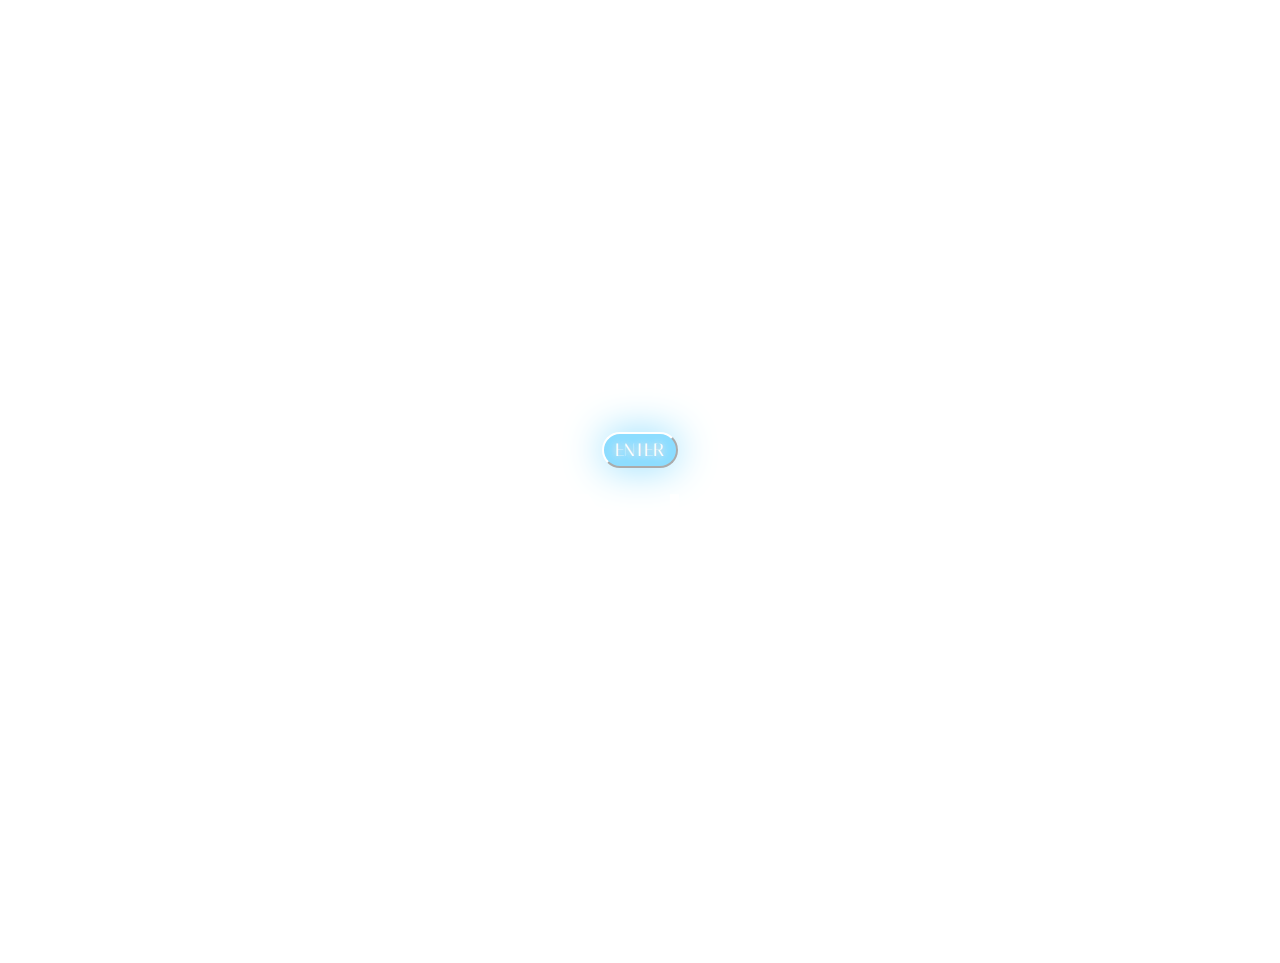
<file: index.html>
<!DOCTYPE html>
<html lang="en">
<head>
    <meta charset="UTF-8">
    <meta name="viewport" content="width=device-width, initial-scale=1.0">
    <title>ADRIANA CHAVERO</title>
    <link rel="stylesheet" href="css/style.css">
</head>
<body>

<div id="enterbutton">
    <a href="html/index2.html"><button>ENTER</button></a>
</div>

<div id="maintext">
    <div id="name">
        <h1>ADRIANA CHAVERO</h1>
    </div>
    <div id="title">
        <p>Graphic Designer and Multidisciplinary Artist</p> <br>
        <p>She/her</p> <br>
        <p>Based in Chicago</p>
    </div>
</div>

<!-- <div id="cursor"></div>
<div id="cursor-border"></div> -->




    <script src="js/script.js"></script>
</body>
</html>
</file>
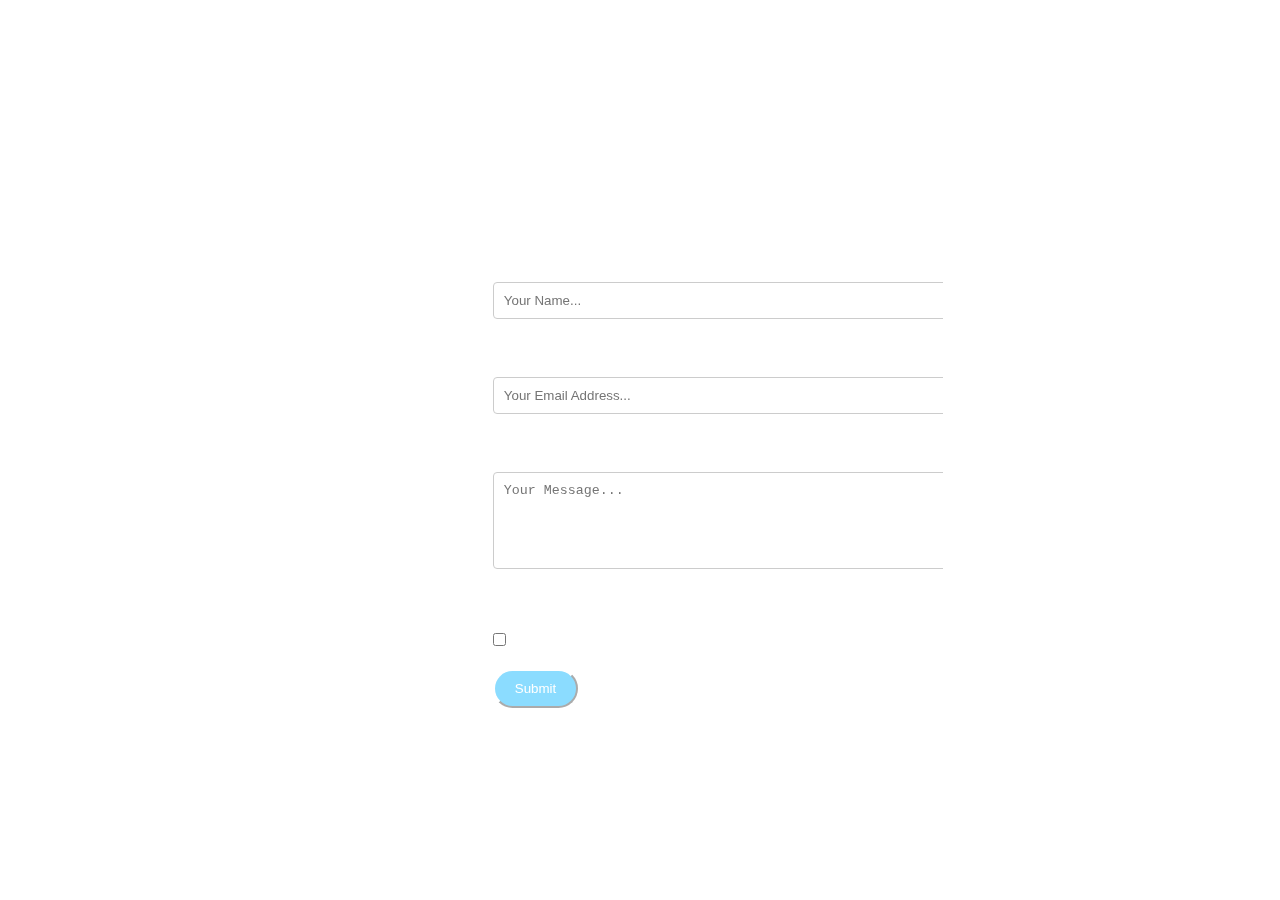
<file: html/contact.html>
<!DOCTYPE html>
<html lang="en">
<head>
    <meta charset="UTF-8">
    <meta name="viewport" content="width=device-width, initial-scale=1.0">
    <title>CONTACT</title>
    <link rel="stylesheet" href="../css/contact.css">
</head>
<body>
<!-- cursor -->
    <!-- <div id="cursor"></div>
    <div id="cursor-border"></div> -->


    <div id="header">
        <button id="aboutButton" class="headerButton">About</button>
        <button id="portfolioButton" class="headerButton">Portfolio</button>
        <button id="contactButton" class="headerButton">Contact</button>
        
    </div>
    
    <div id="gobackbutton">
        <a href="../html/index2.html"><button>ADRIANA CHAVERO</button></a>
    </div>

    <br> <br> <br> <br> <hr>

    <!-- contact form -->
    <h1>CONTACT</h1>

    <form id="contactForm">
        <label for="yourName">Name *</label>
        <input type="text" id="yourName" name="yourName" placeholder="Your Name..."><br><br>
        
        <label for="email">Email *</label>
        <input type="text" id="email" name="email" placeholder="Your Email Address..."><br><br>
        
        <label for="message">Message *</label>
        <textarea id="message" name="message" placeholder="Your Message..." cols="30" rows="5"></textarea><br><br>

        <label for="">I am not a robot</label>
        <input type="checkbox" name="noRobot" id="noRobot"><br><br>

        <input type="submit" value="Submit" id="submit">
    </form>
    
    

 











    <script src="../js/contact.js"></script>
</body>
</html>
</file>
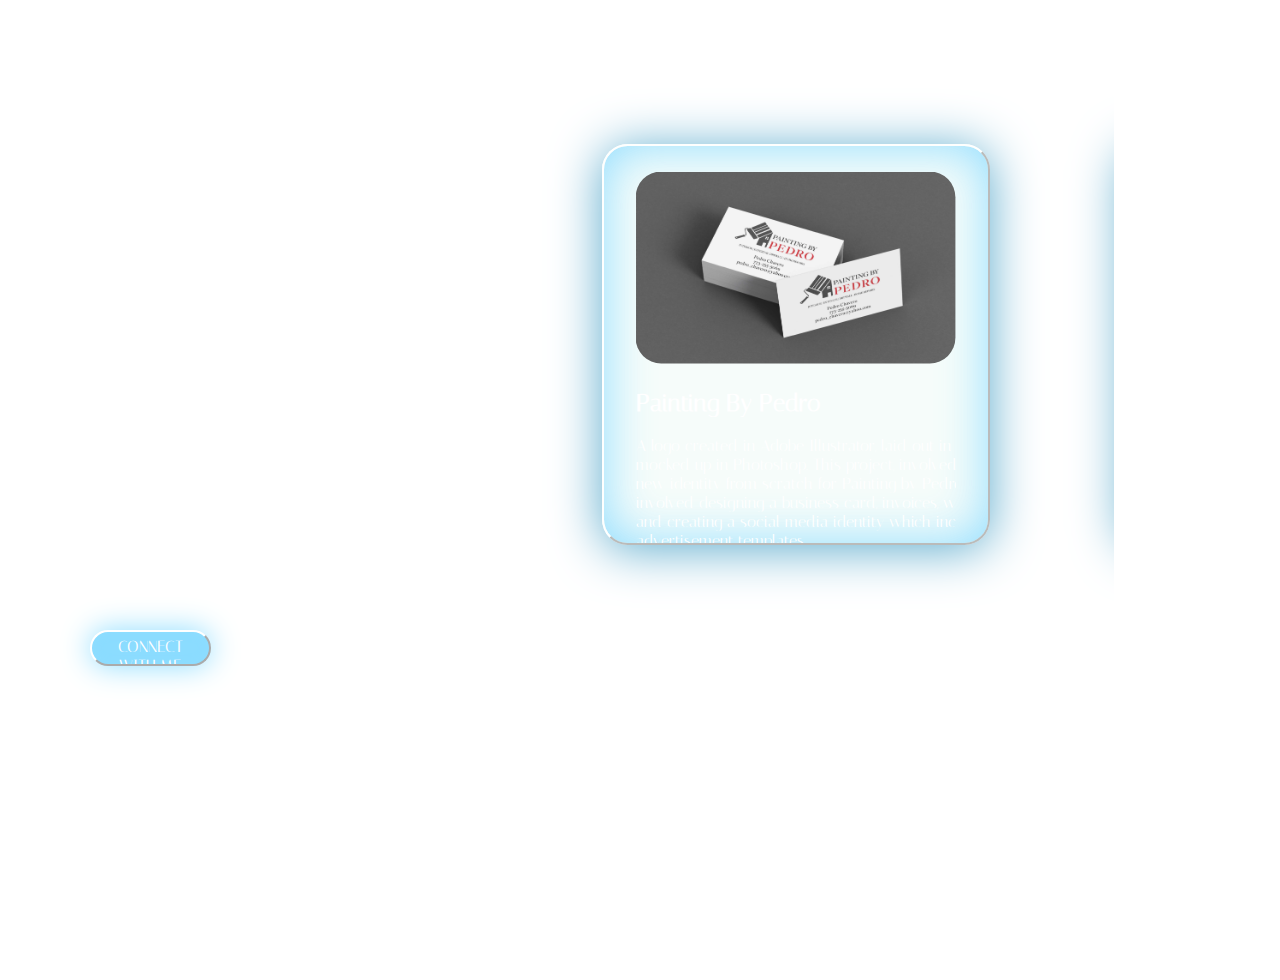
<file: html/index2.html>
<!DOCTYPE html>
<html lang="en">
<head>
    <meta charset="UTF-8">
    <meta name="viewport" content="width=device-width, initial-scale=1.0">
    <title>Home Page</title>
    <link rel="stylesheet" href="../css/style2.css">
</head>
<body>
<!-- cursor -->
    <!-- <div id="cursor"></div>
    <div id="cursor-border"></div> -->


    <div id="header">
        <button id="aboutButton" class="headerButton">About</button>
        <button id="portfolioButton" class="headerButton">Portfolio</button>
        <a href="../html/contact.html"><button id="contactButton" class="headerButton">Contact</button></a>
        
    </div>

    <br> <br> <br> <br>
    <hr>

    <div id="bodycontent">
        <div id="briefintro">
            <h1>Hi, my name is Adriana Chavero! I'm a graphic designer based <br> in Chicago.</h1> <br>
            <h3>I'm a multidisciplinary artist with a focus on graphic design, illustration, and coding. I'm passionate about creating work that is both visually appealing and conceptually strong. I'm always looking for new opportunities to collaborate and create.</h3> <br><br>
            <p>Feel free to reach out to me if you're interested in working together!</p> <br>
            <a href="../html/contact.html"><button id="connectButton">CONNECT WITH ME</button></a>
        </div>

        <div id="workpreviews">
            <div class="image-container" id="pbp-card">
                <img src="../media/images/pbp.png" alt="">
                <div class="card-body">
                    <h2>Painting By Pedro</h2> <br>
                    <p>A logo created in Adobe Illustrator, laid out in InDesign and<br>mocked up in Photoshop. This project, involved creating a brand<br>new identity from scratch for Painting by Pedro. This project<br>involved designing a business card, invoices, work uniforms,<br>and creating a social media identity which included creating<br>advertisement templates.</p>
                    <svg xmlns="http://www.w3.org/2000/svg" width="37" height="16" viewBox="0 0 37 16" fill="none">
                        <path d="M36.7071 8.70711C37.0976 8.31659 37.0976 7.68342 36.7071 7.2929L30.3431 0.928935C29.9526 0.53841 29.3195 0.53841 28.9289 0.928935C28.5384 1.31946 28.5384 1.95262 28.9289 2.34315L34.5858 8L28.9289 13.6569C28.5384 14.0474 28.5384 14.6805 28.9289 15.0711C29.3195 15.4616 29.9526 15.4616 30.3431 15.0711L36.7071 8.70711ZM-8.74228e-08 9L36 9L36 7L8.74228e-08 7L-8.74228e-08 9Z" fill="white"/>
                    </svg>
                    <h1>01</h1>
                </div>
            </div>
            <div class="image-container" id="futura-card">
                <img src="../media/images/futura.png" alt="">
                <div class="card-body">
                    <h2>Case Sensitive - Futura</h2> <br>
                    <p>Created in Adobe Illustrator and finalized in InDesign, this section<br> within the book, Case  Sensitive, discusses the history of the<br>typeface Futura and its influences that continue to manifest<br>themselves within modern typefaces.</p>
                    <svg xmlns="http://www.w3.org/2000/svg" width="37" height="16" viewBox="0 0 37 16" fill="none">
                        <path d="M36.7071 8.70711C37.0976 8.31659 37.0976 7.68342 36.7071 7.2929L30.3431 0.928935C29.9526 0.53841 29.3195 0.53841 28.9289 0.928935C28.5384 1.31946 28.5384 1.95262 28.9289 2.34315L34.5858 8L28.9289 13.6569C28.5384 14.0474 28.5384 14.6805 28.9289 15.0711C29.3195 15.4616 29.9526 15.4616 30.3431 15.0711L36.7071 8.70711ZM-8.74228e-08 9L36 9L36 7L8.74228e-08 7L-8.74228e-08 9Z" fill="white"/>
                    </svg>
                    <h1>02</h1>
                </div>
            </div>
            <div class="image-container" id="vnssa-card">
                <img src="../media/images/vnnsa.png" alt="">
                <div class="card-body">
                    <h2>VNNSA</h2> <br>
                    <p>This event poster was coded with basil.js in Adobe InDesign. The<br>intention of this project was to test my ability to incorporate text<br>and images onto the canvas through coding by using  varying sizes,<br>weights, and orientations. A monochromatic palette and geometric<br>shapes keep a modern feel while adding a more fluid background<br>to represent the upbeat music that VNSSA mixes.</p>
                    <svg xmlns="http://www.w3.org/2000/svg" width="37" height="16" viewBox="0 0 37 16" fill="none">
                        <path d="M36.7071 8.70711C37.0976 8.31659 37.0976 7.68342 36.7071 7.2929L30.3431 0.928935C29.9526 0.53841 29.3195 0.53841 28.9289 0.928935C28.5384 1.31946 28.5384 1.95262 28.9289 2.34315L34.5858 8L28.9289 13.6569C28.5384 14.0474 28.5384 14.6805 28.9289 15.0711C29.3195 15.4616 29.9526 15.4616 30.3431 15.0711L36.7071 8.70711ZM-8.74228e-08 9L36 9L36 7L8.74228e-08 7L-8.74228e-08 9Z" fill="white"/>
                    </svg>
                    <h1>03</h1>
                </div>
            </div>
            <div class="image-container" id="cf-card">
                <img src="../media/images/cfwebsite.JPG" alt="">
                <div class="card-body">
                    <h2>Cystic Fibrosis Awareness Interactive Poster</h2> <br>
                    <p>This website was coded using HTML and CSS. The intention of this <br>project was to create an ineractive awareness poster that brings<br>awareness to a cause, in this case, I chose Cystic Fibrosis. I chose<br>to create this poster in a way that captivates an audience visually,<br>and ease them into learning more about this genetic disease. </p>
                    <svg xmlns="http://www.w3.org/2000/svg" width="37" height="16" viewBox="0 0 37 16" fill="none">
                        <path d="M36.7071 8.70711C37.0976 8.31659 37.0976 7.68342 36.7071 7.2929L30.3431 0.928935C29.9526 0.53841 29.3195 0.53841 28.9289 0.928935C28.5384 1.31946 28.5384 1.95262 28.9289 2.34315L34.5858 8L28.9289 13.6569C28.5384 14.0474 28.5384 14.6805 28.9289 15.0711C29.3195 15.4616 29.9526 15.4616 30.3431 15.0711L36.7071 8.70711ZM-8.74228e-08 9L36 9L36 7L8.74228e-08 7L-8.74228e-08 9Z" fill="white"/>
                    </svg>
                    <h1>04</h1>
            </div>
        </div>
    </div>
    



    <div id="gobackbutton">
        <a href="../index.html"><button>ADRIANA CHAVERO</button></a>
    </div>



    <script src="../js/script.js"></script>
</body>
</html>
</file>
<file: css/style.css>
@import url('https://fonts.googleapis.com/css2?family=Italiana&display=swap');
@import url('https://fonts.googleapis.com/css2?family=Inria+Serif:ital,wght@0,300;0,400;0,700;1,300;1,400;1,700&display=swap');

*{
    margin: 0;
    padding: 0;
}

body{
    height: 100vh;
    background-size: cover;
    background-repeat: no-repeat;
    /* background: radial-gradient(190.3% 189.74% at -15.5% -42.84%, #E2B9E8 3.64%, #736BD6 47.96%, #8BDCFF 80.68%, #BBE7DC 97.36%); */
    font-family: 'Italiana', sans-serif;
    color: white;
    animation: gradientChange 15s reverse infinite;
    overflow: hidden;
}

/* create a keyframe animation that fades gradients.png into gradients1.png for the background*/

@keyframes gradientChange {
  0% {
    background-image: url('../media/images/gradients.png');
  }
  7% {
    background-image: url('../media/images/gradients1.png');
  }
  14% {
    background-image: url('../media/images/gradients2.png');
  }
  21% {
    background-image: url('../media/images/gradients3.png');
  }
  28% {
    background-image: url('../media/images/gradients4.png');
  }
  35% {
    background-image: url('../media/images/gradients5.png');
  }
  42% {
    background-image: url('../media/images/gradients6.png');
  }
  49% {
    background-image: url('../media/images/gradients7.png');
  }
  56% {
    background-image: url('../media/images/gradients8.png');
  }
  63% {
    background-image: url('../media/images/gradients9.png');
  }
  70% {
    background-image: url('../media/images/gradients10.png');
  }
  77% {
    background-image: url('../media/images/gradients11.png');
  }
  84% {
    background-image: url('../media/images/gradients12.png');
  }
  91% {
    background-image: url('../media/images/gradients13.png');
  }
  98% {
    background-image: url('../media/images/gradients14.png');
  }
  100% {
    background-image: url('../media/images/gradients15.png');
  }
}


#enterbutton{
    display: flex;
    justify-content: center;
    align-items: center;
    height: 100vh;
}
/* style the button */
  button{
    background-color: #8BDCFF;
    color: white;
    box-shadow: 0 0 40px 0 #8eddff, 0 0 20vw #8eddff inset;
    padding: 5px 10px;
    border-radius: 2vw;
    border-color: white;
    width: 6vw;
    height: 4vh;
    font-size: 1.1rem;
    font-family: 'Italiana', sans-serif;
    text-shadow: 0 0 5px rgb(214, 214, 214), 0 0 10px white;
    transition: 0.3s ease-out;
}

#enterbutton button:hover{
    color: white;
    background-color:#BBE7DC;
    border-color: white;
    box-shadow: 0 0 50px white;
}

#enterbutton button:active{
    transform: scale(0.85);
    box-shadow: 0 0 50px #BBE7DC;
}


#maintext{
    display: flex;
    flex-direction: column;
    position: relative;
    top: -22vh;
    justify-content: center;
    align-items: center;
    height: 1vh;
}

#name{
    display: block;
    font-family: 'Italiana', sans-serif;
    font-size: 6.5rem;
}

#title{
    display: flex;
    font-family: 'Italiana', sans-serif;
    font-size: 1.2rem;
    justify-content: space-evenly;
    width: 125%;
}

 /* circle following cursor code
#cursor {
    position: fixed;
    top: -5px;
    left: -5px;
    width: 10px;
    height: 10px;
    background-color: white;
    border-radius: 50%;
    pointer-events: none;
    z-index: 999;
  }
  
  #cursor-border {
    --size: 50px;
    position: fixed;
    top: calc(var(--size) / -2);
    left: calc(var(--size) / -2);
    width: var(--size);
    height: var(--size);
    border-radius: 50%;
    box-shadow: 0 0 0 1px white;
    pointer-events: none;
    transition: top 0.15s ease-out, left 0.15s ease-out, width 0.15s ease-out,
      height 0.15s ease-out, background-color 0.15s ease-out;
    z-index: 999;
  } */
</file>
<file: css/contact.css>
@import url('https://fonts.googleapis.com/css2?family=Italiana&display=swap');
@import url('https://fonts.googleapis.com/css2?family=Inria+Serif:ital,wght@0,300;0,400;0,700;1,300;1,400;1,700&display=swap');

*{
    margin: 0;
    padding: 0;
    overflow: hidden;
}

body{
    height: 100vh;
    background-size: cover;
    background-repeat: no-repeat;
    /* background: radial-gradient(190.3% 189.74% at -15.5% -42.84%, #E2B9E8 3.64%, #736BD6 47.96%, #8BDCFF 80.68%, #BBE7DC 97.36%); */
    font-family: 'Italiana', sans-serif;
    color: white;
    animation: gradientChange 15s alternate-reverse infinite;
}

/* create a keyframe animation that fades gradients.png into gradients1-16.png for the background*/

@keyframes gradientChange {
  0% {
    background-image: url('../media/images/gradients.png');
  }
  7% {
    background-image: url('../media/images/gradients1.png');
  }
  14% {
    background-image: url('../media/images/gradients2.png');
  }
  21% {
    background-image: url('../media/images/gradients3.png');
  }
  28% {
    background-image: url('../media/images/gradients4.png');
  }
  35% {
    background-image: url('../media/images/gradients5.png');
  }
  42% {
    background-image: url('../media/images/gradients6.png');
  }
  49% {
    background-image: url('../media/images/gradients7.png');
  }
  56% {
    background-image: url('../media/images/gradients8.png');
  }
  63% {
    background-image: url('../media/images/gradients9.png');
  }
  70% {
    background-image: url('../media/images/gradients10.png');
  }
  77% {
    background-image: url('../media/images/gradients11.png');
  }
  84% {
    background-image: url('../media/images/gradients12.png');
  }
  91% {
    background-image: url('../media/images/gradients13.png');
  }
  98% {
    background-image: url('../media/images/gradients14.png');
  }
  100% {
    background-image: url('../media/images/gradients15.png');
  }
}


/* style the go back button */
#gobackbutton{
  justify-content: center;
  align-items: center;
  height: 100vh;
  position: fixed;
  top: .5vh;
  left: 50%;
  transform: translateX(-50%);

}

#gobackbutton button{
  background-color: transparent;
  color: white;
  border:  none;
  width: 28vw;
  height: 7vh;
  font-size: 3.5rem;
  font-family: 'Italiana', sans-serif;
  transition: 0.3s ease-out;
}

#gobackbutton button:hover{
  color: white;
  background-color:none;
  border-color: white;
  text-shadow: 0 0 2px rgb(214, 214, 214), 0 0 7px white;
}

#gobackbutton button:active{
  transform: scale(0.85);
}
/*  circle following cursor code */
/* #cursor {
    position: fixed;
    top: -5px;
    left: -5px;
    width: 10px;
    height: 10px;
    background-color: white;
    border-radius: 50%;
    pointer-events: none;
    z-index: 999;
  }
  
  #cursor-border {
    --size: 50px;
    position: fixed;
    top: calc(var(--size) / -2);
    left: calc(var(--size) / -2);
    width: var(--size);
    height: var(--size);
    border-radius: 50%;
    box-shadow: 0 0 0 1px white;
    pointer-events: none;
    transition: top 0.15s ease-out, left 0.15s ease-out, width 0.15s ease-out,
      height 0.15s ease-out, background-color 0.15s ease-out;
    z-index: 999;
  } */

  /* header code */
  #header {
    display: flex;
    justify-content: left;
    align-items: flex-start;
    position: fixed;
    top: 1vh;
    width: 30%;
    height: 7vh;
  }
   
  .headerButton {
    background-color: transparent;
    color: white;
    padding: 1vh 2vh;
    border-left: white 1px solid;
    border-right: white 1px solid;
    border: white 1px solid;
    width: 10vw;
    height: 7vh;
    font-size: 1.5rem;
    font-family: 'Italiana', sans-serif;
    transition: 0.3s ease-out;
  }

  hr{
    position: relative;
    top: -1vh;
    width: 100vw;
    border: 2px solid white;
  }

  #aboutButton:hover {
    color: white;
    background-color: #E2B9E8;
    border-color: white;
    box-shadow: 0 0 80px #E2B9E8;
    text-shadow: 0 0 5px rgb(214, 214, 214), 0 0 10px white;
  }
  
  #aboutButton:active {
    transform: scale(0.85);
    box-shadow: 0 0 40px #E2B9E8;
  }

  #portfolioButton:hover {
    color: white;
    background-color: #aca6ff;
    border-color: white;
    box-shadow: 0 0 80px #aca6ff;
    text-shadow: 0 0 5px rgb(214, 214, 214), 0 0 10px white;
  }
  
  #portfolioButton:active {
    transform: scale(0.85);
    box-shadow: 0 0 40px #aca6ff;
  }

  #contactButton:hover {
    color: white;
    background-color: #b9e4d9;
    border-color: white;
    box-shadow: 0 0 80px #BBE7DC;
    text-shadow: 0 0 5px rgb(214, 214, 214), 0 0 10px white;
  }
  
  #contactButton:active {
    transform: scale(0.85);
    box-shadow: 0 0 40px #BBE7DC;
  }


  /* contact form styling */
/* Style for form elements */

h1 {
    text-align: center;
    margin-bottom: 5vh;
    margin-top: 10vh;
}

#contactForm {
    width: 100%;
    max-width: 450px;
    position: relative;
    left: 38.5vw;
    /* margin: 0 auto; */
}
/* text above each input field */
label {
  display: block;
  margin-bottom: 10px;
  font-weight: bold;
}
/* is calling out the kind of input using [] to call out a specific thing in case you dont have an id for it */
input[type="text"],
textarea {
  width: 100%;
  padding: 10px;
  border: 1px solid #ccc;
  border-radius: 4px;
  margin-bottom: 10px;
}

input[type="submit"] {
  background-color: #8BDCFF;
  color: white;
  padding: 10px 20px;
  border-color: white;
  border-radius: 2vw;
  cursor: pointer;
  transition: 0.3s ease-out;
}

input[type="submit"]:hover{
  background-color: #BBE7DC;
}
input[type="submit"]:active{
    transform: scale(0.85);
    box-shadow: 0 0 20px #BBE7DC;
  }

  h2{
    text-align: center;
    margin-top: 5vh;
  }
</file>
<file: css/style2.css>
@import url('https://fonts.googleapis.com/css2?family=Italiana&display=swap');
@import url('https://fonts.googleapis.com/css2?family=Inria+Serif:ital,wght@0,300;0,400;0,700;1,300;1,400;1,700&display=swap');

*{
    margin: 0;
    padding: 0;
    overflow: hidden;
}

body{
  height: 100vh;
  background-size: cover;
  background-repeat: no-repeat;
  /* background: radial-gradient(190.3% 189.74% at -15.5% -42.84%, #E2B9E8 3.64%, #736BD6 47.96%, #8BDCFF 80.68%, #BBE7DC 97.36%); */
  font-family: 'Italiana', sans-serif;
  color: white;
  animation: gradientChange 20s infinite;
}

/* create a keyframe animation that fades gradients.png into gradients1.png for the background*/

@keyframes gradientChange {
0% {
  background-image: url('../media/images/gradients.png');
}
7% {
  background-image: url('../media/images/gradients1.png');
}
14% {
  background-image: url('../media/images/gradients2.png');
}
21% {
  background-image: url('../media/images/gradients3.png');
}
28% {
  background-image: url('../media/images/gradients4.png');
}
35% {
  background-image: url('../media/images/gradients5.png');
}
42% {
  background-image: url('../media/images/gradients6.png');
}
49% {
  background-image: url('../media/images/gradients7.png');
}
56% {
  background-image: url('../media/images/gradients8.png');
}
63% {
  background-image: url('../media/images/gradients9.png');
}
70% {
  background-image: url('../media/images/gradients10.png');
}
77% {
  background-image: url('../media/images/gradients11.png');
}
84% {
  background-image: url('../media/images/gradients12.png');
}
91% {
  background-image: url('../media/images/gradients13.png');
}
98% {
  background-image: url('../media/images/gradients14.png');
}
100% {
  background-image: url('../media/images/gradients15.png');
}
}


/* style the go back button */
  #gobackbutton{
    justify-content: center;
    align-items: center;
    height: 100vh;
    position: fixed;
    top: .5vh;
    left: 50%;
    transform: translateX(-50%);

}

#gobackbutton button{
    background-color: transparent;
    color: white;
    border:  none;
    width: 28vw;
    height: 7vh;
    font-size: 3.5rem;
    font-family: 'Italiana', sans-serif;
    transition: 0.3s ease-out;
}

#gobackbutton button:hover{
    color: white;
    background-color:none;
    border-color: white;
    text-shadow: 0 0 2px rgb(214, 214, 214), 0 0 7px white;
}

#gobackbutton button:active{
    transform: scale(0.85);
}

/*  circle following cursor code */
/* #cursor {
    position: fixed;
    top: -5px;
    left: -5px;
    width: 10px;
    height: 10px;
    background-color: white;
    border-radius: 50%;
    pointer-events: none;
    z-index: 999;
  }
  
  #cursor-border {
    --size: 50px;
    position: fixed;
    top: calc(var(--size) / -2);
    left: calc(var(--size) / -2);
    width: var(--size);
    height: var(--size);
    border-radius: 50%;
    box-shadow: 0 0 0 1px white;
    pointer-events: none;
    transition: top 0.15s ease-out, left 0.15s ease-out, width 0.15s ease-out,
      height 0.15s ease-out, background-color 0.15s ease-out;
    z-index: 999;
  } */

  /* header code */
  #header {
    display: flex;
    justify-content: left;
    align-items: flex-start;
    position: fixed;
    top: 1vh;
    width: 30%;
    height: 7vh;
  }
   
  .headerButton {
    background-color: transparent;
    color: white;
    padding: 1vh 2vh;
    border-left: white 1px solid;
    border-right: white 1px solid;
    border: white 1px solid;
    width: 10vw;
    height: 7vh;
    font-size: 1.5rem;
    font-family: 'Italiana', sans-serif;
    transition: 0.3s ease-out;
  }

  hr{
    position: relative;
    top: -1vh;
    width: 100vw;
    border: 2px solid white;
  }

  #aboutButton:hover {
    color: white;
    background-color: #E2B9E8;
    border-color: white;
    box-shadow: 0 0 80px #E2B9E8;
    text-shadow: 0 0 5px rgb(214, 214, 214), 0 0 10px white;
  }
  
  #aboutButton:active {
    transform: scale(0.85);
    box-shadow: 0 0 40px #E2B9E8;
  }

  #portfolioButton:hover {
    color: white;
    background-color: #aca6ff;
    border-color: white;
    box-shadow: 0 0 80px #aca6ff;
    text-shadow: 0 0 5px rgb(214, 214, 214), 0 0 10px white;
  }
  
  #portfolioButton:active {
    transform: scale(0.85);
    box-shadow: 0 0 40px #aca6ff;
  }

  #contactButton:hover {
    color: white;
    background-color: #b9e4d9;
    border-color: white;
    box-shadow: 0 0 80px #BBE7DC;
    text-shadow: 0 0 5px rgb(214, 214, 214), 0 0 10px white;
  }
  
  #contactButton:active {
    transform: scale(0.85);
    box-shadow: 0 0 40px #BBE7DC;
  }


  /* body content */
#bodycontent{
  display: flex;
  height: 100vh;
}

#briefintro{
  width: 25vw;
  height: 65vh;
  text-align: left;
  padding: 7vw 5vw 0 7vw;
}

#briefintro h1{
  font-family: "Italiana", sans-serif;
  font-size: 2rem;
}

#briefintro h3{
  font-family: "Italiana", sans-serif;
  font-size: 1.2rem;
}

#briefintro p{
  font-family: "Italiana", sans-serif;
  font-size: 1.2rem;
  padding: 1vw 0;
}

#connectButton{
  background-color: #8BDCFF;
  color: white;
  box-shadow: 0 0 30px 0 #8eddff, 0 0 10px #8eddff inset;
  padding: 5px 10px;
  border-radius: 2vw;
  border-color: white;
  width: 9.5vw;
  height: 4vh;
  font-size: 1rem;
  font-family: 'Italiana', sans-serif;
  transition: 0.3s ease-out;
} 

#connectButton:hover{
  color: white;
  background-color:#BBE7DC;
  border-color: white;
  box-shadow: 0 0 80px white;
  text-shadow: 0 0 5px rgb(187, 186, 186), 0 0 10px rgb(255, 255, 255);
}

#connectButton:active{
  transform: scale(0.85);
  box-shadow: 0 0 30px #BBE7DC;
}

/* horizontal scroll previews */
#workpreviews{
  border-radius: 21px;
  width: 40vw;
  height: 67vh;
  overflow: auto;
  white-space: nowrap;
  padding: 5vw 5vw 0vw 5vw;
  scroll-behavior: smooth;
  scrollbar-color:white #8BDCFF;
}
/* code for the card previews  */
/* margin values= top right bottom left */
.image-container{
  background: #bbe7dc23;
  box-shadow: 0px 4px 50px 0px #5baacc, 0px 0px 50px 0px #8eddff inset;
  display: inline-block;
  margin: 0 5vw 0 5vw;
  width: 30vw;
  height: 31vw;
  border: 2px outset rgba(255, 255, 255, 0.808);
  border-radius: 2vw;
  overflow: hidden;
  animation: moveContainers 5s;
}

/* code for image styling */
#workpreviews img{
  display: block;
  margin-left: auto;
  margin-right: auto;
  border-radius: 4vw;
  width: 25vw;
  height: 15vw;
  object-fit: cover;
  padding: 2vw 2vw;
}

/* adjusting image positions */
#vnssa-card img{
  object-position: 0% 97.3%;
}

#cf-card img{
  object-position: center left;
}

#cf-card svg{
  display: none;
}

/* code for the body text inside the preview cards */
.card-body{
  padding: 0vw 2vw 2vw 2vw;
  margin-left: auto;
  margin-right: auto;
  text-align: left;
  width: 25vw;
  height: 10vw;
  word-wrap: break-word;
  overflow: hidden;
}
/* arrow */
svg{
  position: relative;
  left: 24vw;
  top: 2vh;
  stroke-width: 1px;
stroke: white;
}
/* number bottom left corner */
.card-body h1{
  font-family: "Inria Serif", serif;
  font-weight: 700;
  font-style: italic;
  font-size: 1.2rem;
  position: relative;
  top: -1vh;
  left: -1.6vw;
}
/* adjusting futura number and arrow */
#futura-card h1{
  position: relative;
  top: 3vh;
  left: -1.5vw;
}

#futura-card svg{
  position: relative;
  top: 6.5vh;
}

#cf-card h1{
  position: relative;
  top: 4vh;
  left: -1.5vw;
}

@keyframes moveContainers {
  0% {
    margin: 0 2.5vw;
  }
  50% {
    margin: 0 7vw;
  }
  100% {
    margin: 0 5vw;
  }
}
</file>
